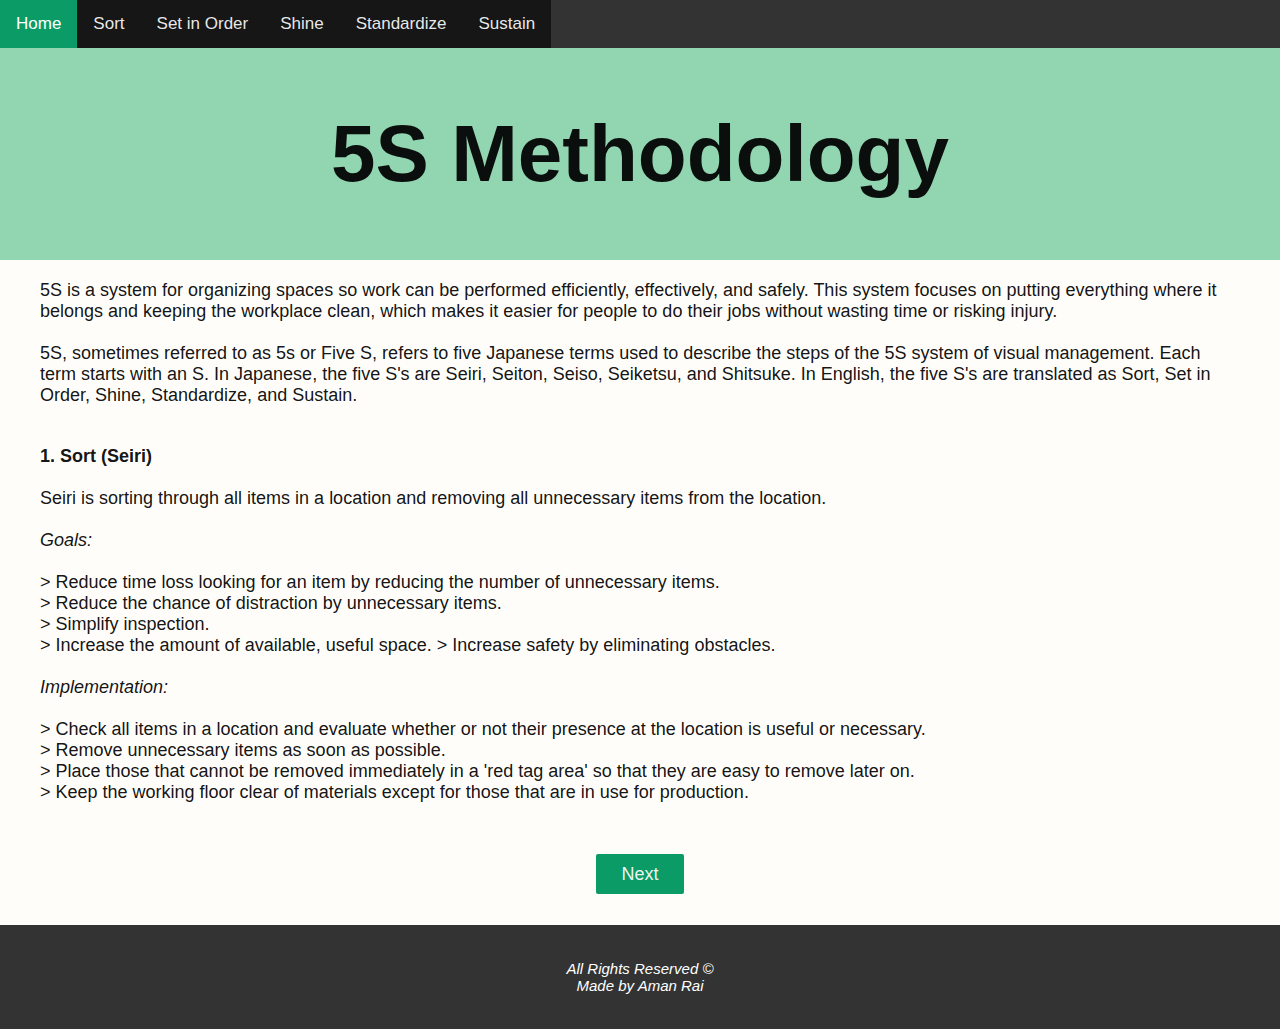
<file: Desktop/5Smethodology-722658a111213ec647222b6d47d8daabdf7a777f/index.html>
<!DOCTYPE html>
<html lang="en">
  <head>
    
    <link
      rel="stylesheet"
      href="https://cdnjs.cloudflare.com/ajax/libs/font-awesome/4.7.0/css/font-awesome.min.css"
    />
    <link rel="stylesheet" href="styles.css" />
    <meta charset="UTF-8" />
    <meta name="viewport" content="width=device-width, initial-scale=1.0" />
    <title>5S Methodology</title>
  </head>
  <body>
    <div class="topnav" id="myTopnav">
      <a href="index.html" class="active">Home</a>
      <a href="#sort">Sort</a>
      <a href="index2.html">Set in Order</a>
      <a href="index3.html">Shine</a>
      <a href="index4.html">Standardize</a>
      <a href="index5.html">Sustain</a>

      <a href="javascript:void(0);" class="icon" onclick="myFunction()">
        <i class="fa fa-bars"></i>
      </a>
    </div>
    <h1 id="page">5S Methodology</h1>
    <div id="para">
      <p>
        5S is a system for organizing spaces so work can be performed
        efficiently, effectively, and safely. This system focuses on putting
        everything where it belongs and keeping the workplace clean, which makes
        it easier for people to do their jobs without wasting time or risking
        injury.
        <br />
        <br />
        5S, sometimes referred to as 5s or Five S, refers to five Japanese terms
        used to describe the steps of the 5S system of visual management. Each
        term starts with an S. In Japanese, the five S's are Seiri, Seiton,
        Seiso, Seiketsu, and Shitsuke. In English, the five S's are translated
        as Sort, Set in Order, Shine, Standardize, and Sustain.
      </p>
      <p>
       <div id="sort"> <b>1. Sort (Seiri)</b> <br />
        <br />
        Seiri is sorting through all items in a location and removing all
        unnecessary items from the location.
        <br />
        <br />
        <i>Goals:</i> <br />
        <br />
        > Reduce time loss looking for an item by reducing the number of
        unnecessary items. <br />
        > Reduce the chance of distraction by unnecessary items. <br />
        > Simplify inspection. <br />
        > Increase the amount of available, useful space. <b></b>> Increase
        safety by eliminating obstacles. <br />
        <br />
        <i>Implementation:</i> <br />
        <br />
        > Check all items in a location and evaluate whether or not their
        presence at the location is useful or necessary. <br />
        > Remove unnecessary items as soon as possible. <br />
        > Place those that cannot be removed immediately in a 'red tag area' so
        that they are easy to remove later on. <br />
        > Keep the working floor clear of materials except for those that are in
        use for production. <br />
        <br /></div>
      </p>
    </div>
    <p class="move"><a id="next" href="index2.html">Next</a></p>
    <footer>
      All Rights Reserved &copy;
      <br />
      Made by Aman Rai
    </footer>
    <script>
      function myFunction() {
        var x = document.getElementById("myTopnav");
        if (x.className === "topnav") {
          x.className += " responsive";
        } else {
          x.className = "topnav";
        }
      }
    </script>
  </body>
</html>
</file>
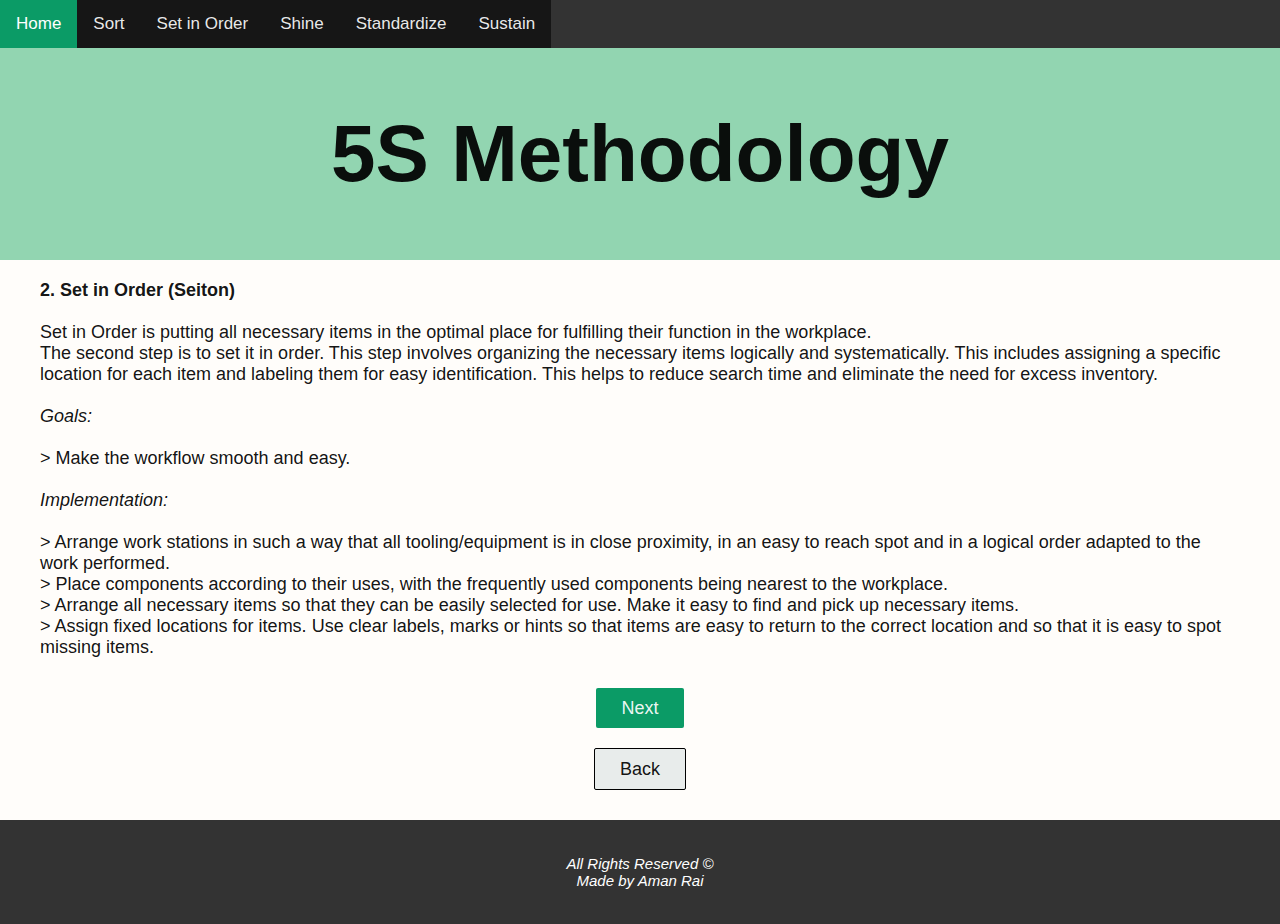
<file: Desktop/5Smethodology-722658a111213ec647222b6d47d8daabdf7a777f/index2.html>
<!DOCTYPE html>
<html lang="en">
  <head>
    <link
      rel="stylesheet"
      href="https://cdnjs.cloudflare.com/ajax/libs/font-awesome/4.7.0/css/font-awesome.min.css"
    />

    <link rel="stylesheet" href="styles.css" />
    <meta charset="UTF-8" />
    <meta name="viewport" content="width=device-width, initial-scale=1.0" />
    <title>5S Methodology</title>
  </head>
  <body>
    <div class="topnav" id="myTopnav">
      <a href="index.html" class="active">Home</a>
      <a href="index.html">Sort</a>
      <a href="index2.html">Set in Order</a>
      <a href="index3.html">Shine</a>
      <a href="index4.html">Standardize</a>
      <a href="index5.html">Sustain</a>

      <a href="javascript:void(0);" class="icon" onclick="myFunction()">
        <i class="fa fa-bars"></i>
      </a>
    </div>
    <h1 id="page">5S Methodology</h1>

    <div id="para">
      <p>
        <b>2. Set in Order (Seiton)</b> <br />
        <br />
        Set in Order is putting all necessary items in the optimal place for
        fulfilling their function in the workplace.
        <br />
        The second step is to set it in order. This step involves organizing the
        necessary items logically and systematically. This includes assigning a
        specific location for each item and labeling them for easy
        identification. This helps to reduce search time and eliminate the need
        for excess inventory.
        <br />
        <br />
        <i>Goals:</i>
        <br />
        <br />
        > Make the workflow smooth and easy.
        <br />
        <br />
        <i>Implementation:</i>
        <br />
        <br />
        > Arrange work stations in such a way that all tooling/equipment is in
        close proximity, in an easy to reach spot and in a logical order adapted
        to the work performed. <br />> Place components according to their uses,
        with the frequently used components being nearest to the workplace.
        <br />> Arrange all necessary items so that they can be easily selected
        for use. Make it easy to find and pick up necessary items. <br />>
        Assign fixed locations for items. Use clear labels, marks or hints so
        that items are easy to return to the correct location and so that it is
        easy to spot missing items.
      </p>
    </div>
    <p class="move"><a id="next" href="index3.html">Next</a></p>
    <p class="move"><a id="prev" href="index.html">Back</a></p>
    <footer>
      All Rights Reserved &copy;
      <br />
      Made by Aman Rai
    </footer>
    <script>
      function myFunction() {
        var x = document.getElementById("myTopnav");
        if (x.className === "topnav") {
          x.className += " responsive";
        } else {
          x.className = "topnav";
        }
      }
    </script>
  </body>
</html>
</file>
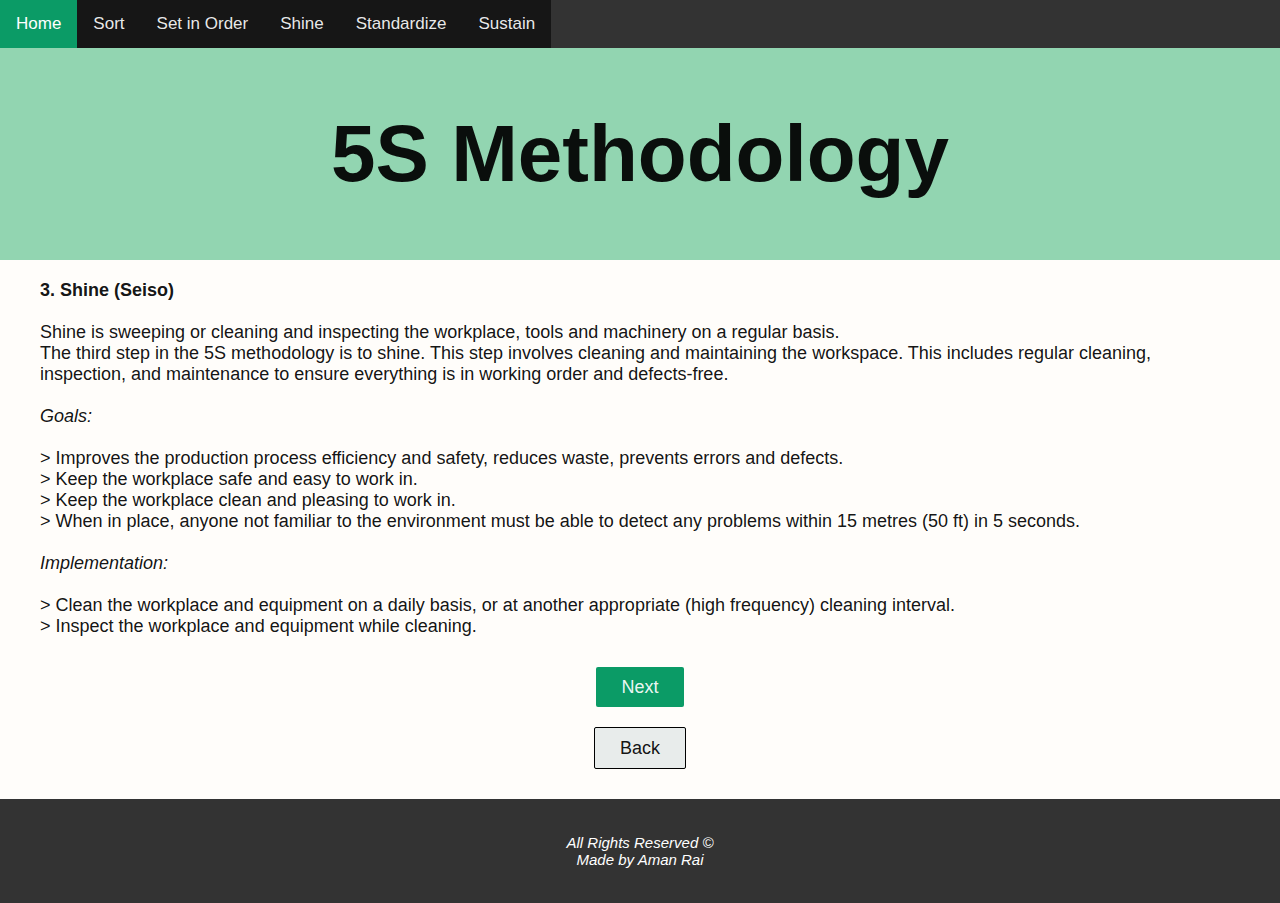
<file: Desktop/5Smethodology-722658a111213ec647222b6d47d8daabdf7a777f/index3.html>
<!DOCTYPE html>
<html lang="en">
  <head>
    <link
      rel="stylesheet"
      href="https://cdnjs.cloudflare.com/ajax/libs/font-awesome/4.7.0/css/font-awesome.min.css"
    />

    <link rel="stylesheet" href="styles.css" />
    <meta charset="UTF-8" />
    <meta name="viewport" content="width=device-width, initial-scale=1.0" />
    <title>5S Methodology</title>
  </head>
  <body>
    <div class="topnav" id="myTopnav">
      <a href="index.html" class="active">Home</a>
      <a href="index.html">Sort</a>
      <a href="index2.html">Set in Order</a>
      <a href="index3.html">Shine</a>
      <a href="index4.html">Standardize</a>
      <a href="index5.html">Sustain</a>

      <a href="javascript:void(0);" class="icon" onclick="myFunction()">
        <i class="fa fa-bars"></i>
      </a>
    </div>
    <h1 id="page">5S Methodology</h1>

    <div id="para">
      <p>
        <b>3. Shine (Seiso)</b> <br />
        <br />
        Shine is sweeping or cleaning and inspecting the workplace, tools and
        machinery on a regular basis.
        <br />
        The third step in the 5S methodology is to shine. This step involves
        cleaning and maintaining the workspace. This includes regular cleaning,
        inspection, and maintenance to ensure everything is in working order and
        defects-free.
        <br />
        <br />
        <i>Goals:</i>
        <br />
        <br />
        > Improves the production process efficiency and safety, reduces waste,
        prevents errors and defects.
        <br />
        > Keep the workplace safe and easy to work in.
        <br />
        > Keep the workplace clean and pleasing to work in.
        <br />
        > When in place, anyone not familiar to the environment must be able to
        detect any problems within 15 metres (50 ft) in 5 seconds.
        <br />
        <br />
        <i>Implementation:</i>
        <br />
        <br />
        > Clean the workplace and equipment on a daily basis, or at another
        appropriate (high frequency) cleaning interval. <br />> Inspect the
        workplace and equipment while cleaning. <br />
      </p>
    </div>
    <p class="move"><a id="next" href="index4.html">Next</a></p>
    <p class="move"><a id="prev" href="index2.html">Back</a></p>
    <footer>
      All Rights Reserved &copy;
      <br />
      Made by Aman Rai
    </footer>
    <script>
      function myFunction() {
        var x = document.getElementById("myTopnav");
        if (x.className === "topnav") {
          x.className += " responsive";
        } else {
          x.className = "topnav";
        }
      }
    </script>
  </body>
</html>
</file>
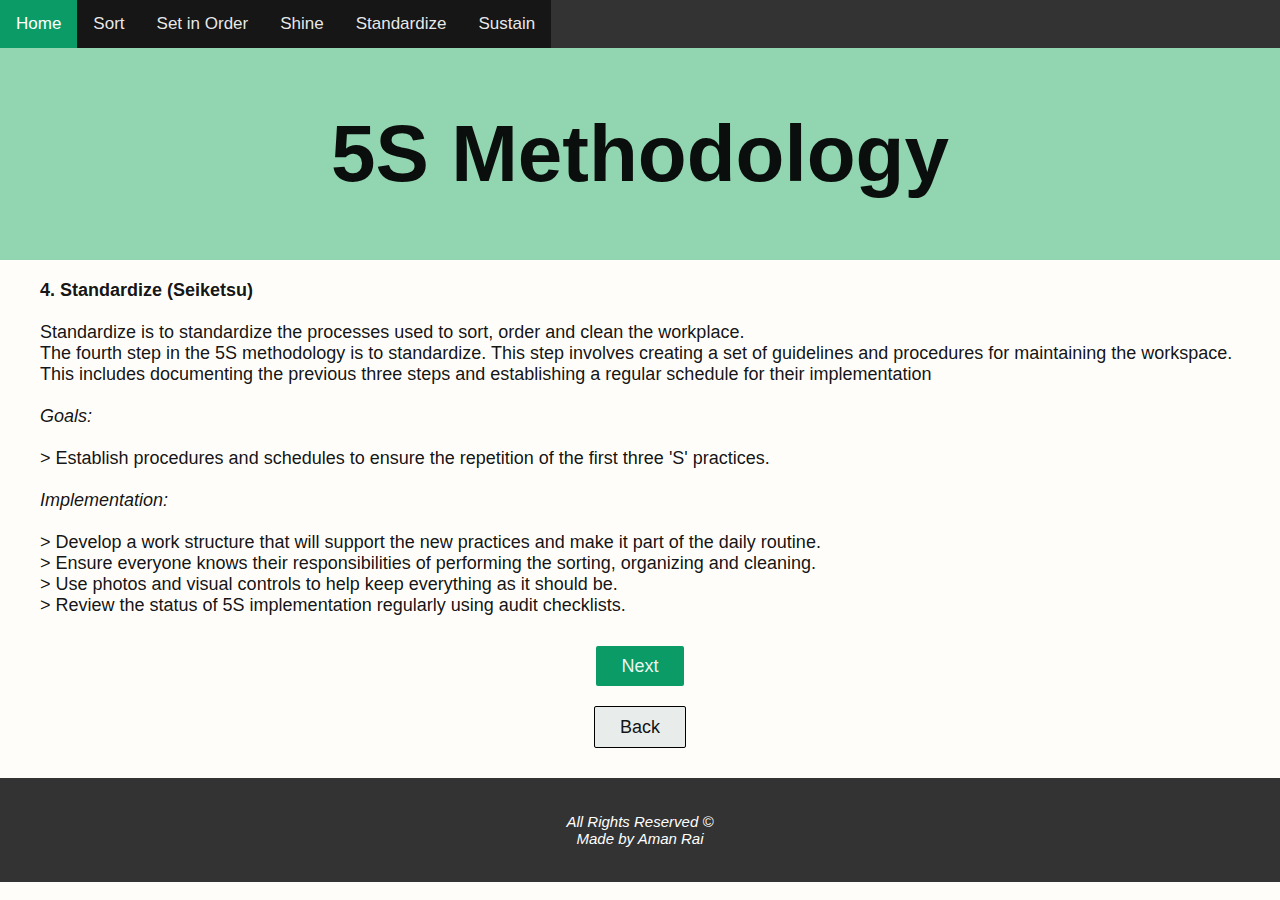
<file: Desktop/5Smethodology-722658a111213ec647222b6d47d8daabdf7a777f/index4.html>
<!DOCTYPE html>
<html lang="en">
  <head>
    <link
      rel="stylesheet"
      href="https://cdnjs.cloudflare.com/ajax/libs/font-awesome/4.7.0/css/font-awesome.min.css"
    />

    <link rel="stylesheet" href="styles.css" />
    <meta charset="UTF-8" />
    <meta name="viewport" content="width=device-width, initial-scale=1.0" />
    <title>5S Methodology</title>
  </head>
  <body>
    <div class="topnav" id="myTopnav">
      <a href="index.html" class="active">Home</a>
      <a href="index.html">Sort</a>
      <a href="index2.html">Set in Order</a>
      <a href="index3.html">Shine</a>
      <a href="index4.html">Standardize</a>
      <a href="index5.html">Sustain</a>

      <a href="javascript:void(0);" class="icon" onclick="myFunction()">
        <i class="fa fa-bars"></i>
      </a>
    </div>
    <h1 id="page">5S Methodology</h1>

    <div id="para">
      <p>
        <b>4. Standardize (Seiketsu)</b> <br />
        <br />
        Standardize is to standardize the processes used to sort, order and
        clean the workplace.
        <br />
        The fourth step in the 5S methodology is to standardize. This step
        involves creating a set of guidelines and procedures for maintaining the
        workspace. This includes documenting the previous three steps and
        establishing a regular schedule for their implementation
        <br />
        <br />
        <i>Goals:</i>
        <br />
        <br />
        > Establish procedures and schedules to ensure the repetition of the
        first three 'S' practices.
        <br />
        <br />
        <i>Implementation:</i>
        <br />
        <br />
        > Develop a work structure that will support the new practices and make
        it part of the daily routine. <br />> Ensure everyone knows their
        responsibilities of performing the sorting, organizing and cleaning.
        <br />> Use photos and visual controls to help keep everything as it
        should be.<br />> Review the status of 5S implementation regularly using
        audit checklists.
      </p>
    </div>
    <p class="move"><a id="next" href="index5.html">Next</a></p>
    <p class="move"><a id="prev" href="index3.html">Back</a></p>
    <footer>
      All Rights Reserved &copy;
      <br />
      Made by Aman Rai
    </footer>
    <script>
      function myFunction() {
        var x = document.getElementById("myTopnav");
        if (x.className === "topnav") {
          x.className += " responsive";
        } else {
          x.className = "topnav";
        }
      }
    </script>
  </body>
</html>
</file>
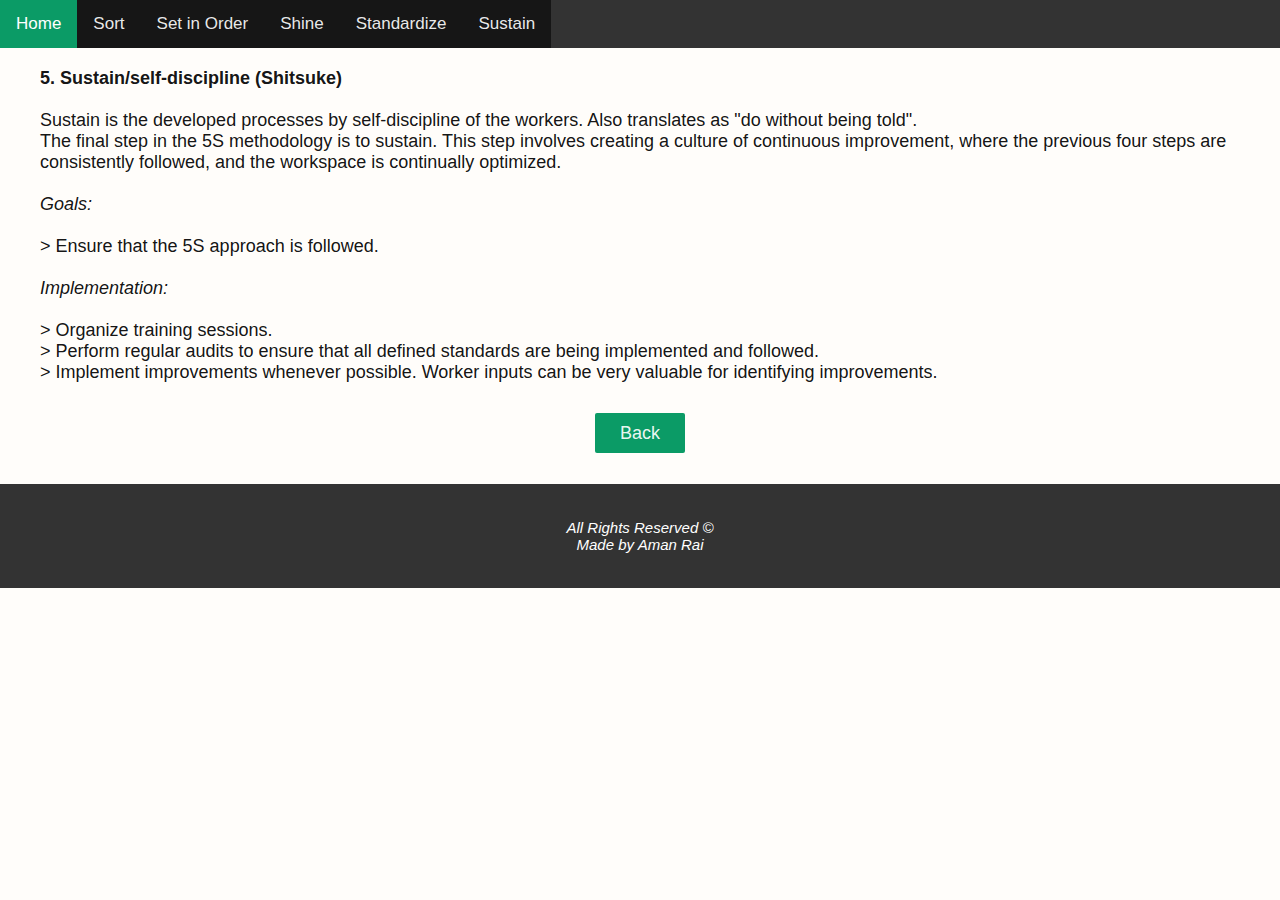
<file: Desktop/5Smethodology-722658a111213ec647222b6d47d8daabdf7a777f/index5.html>
<!DOCTYPE html>
<html lang="en">
  <head>
    <link
      rel="stylesheet"
      href="https://cdnjs.cloudflare.com/ajax/libs/font-awesome/4.7.0/css/font-awesome.min.css"
    />
    <link rel="stylesheet" href="styles.css" />
    <meta charset="UTF-8" />
    <meta name="viewport" content="width=device-width, initial-scale=1.0" />
    <title>5S Methodology</title>
  </head>
  <body>
    <div class="topnav" id="myTopnav">
      <a href="index.html" class="active">Home</a>
      <a href="index.html">Sort</a>
      <a href="index2.html">Set in Order</a>
      <a href="index3.html">Shine</a>
      <a href="index4.html">Standardize</a>
      <a href="index5.html">Sustain</a>

      <a href="javascript:void(0);" class="icon" onclick="myFunction()">
        <i class="fa fa-bars"></i>
      </a>
    </div>
    <div id="para">
      <p>
        <b>5. Sustain/self-discipline (Shitsuke)</b> <br />
        <br />
        Sustain is the developed processes by self-discipline of the workers.
        Also translates as "do without being told".
        <br />
        The final step in the 5S methodology is to sustain. This step involves
        creating a culture of continuous improvement, where the previous four
        steps are consistently followed, and the workspace is continually
        optimized.

        <br />
        <br />
        <i>Goals:</i>
        <br />
        <br />
        > Ensure that the 5S approach is followed.
        <br />
        <br />
        <i>Implementation:</i>
        <br />
        <br />
        > Organize training sessions. <br />> Perform regular audits to ensure
        that all defined standards are being implemented and followed. <br />>
        Implement improvements whenever possible. Worker inputs can be very
        valuable for identifying improvements.
      </p>
    </div>
    <p class="move"><a id="next" href="index4.html">Back</a></p>

    <footer>
      All Rights Reserved &copy;
      <br />
      Made by Aman Rai
    </footer>
    <script>
      function myFunction() {
        var x = document.getElementById("myTopnav");
        if (x.className === "topnav") {
          x.className += " responsive";
        } else {
          x.className = "topnav";
        }
      }
    </script>
  </body>
</html>
</file>
<file: Desktop/5Smethodology-722658a111213ec647222b6d47d8daabdf7a777f/styles.css>
* {
  margin: 0;
  padding: 0;
  background-color: rgba(255, 253, 249, 0.884);
}

body {
  overflow-x: hidden;

  transition: 0.5s;
}

#page {
  text-align: center;

  font-size: 80px;
  font-family: "Segoe UI", Tahoma, Geneva, Verdana, sans-serif;
  position: relative;
  background-color: rgba(34, 172, 103, 0.493);
  color: rgba(0, 0, 0, 0.932);

  padding: 60px;
}

p,
#sort {
  margin: 20px 40px 40px 40px;
  color: rgba(0, 0, 0, 0.932);
  font-size: 18px;
  font-family: "Segoe UI", Tahoma, Geneva, Verdana, sans-serif;
}

#next {
  background-color: #0b9b66;
  border-radius: 2px;
  color: rgba(255, 255, 255, 0.932);
  padding-top: 10px;
  padding-left: 25px;
  padding-right: 25px;
  padding-bottom: 10px;
  border: solid 0px black;
  text-decoration: none;
  font-family: "Segoe UI", Tahoma, Geneva, Verdana, sans-serif;
}
.move {
  text-align: center;
}
#next:hover {
  color: white;
  background-color: #000000;
}
#prev {
  background-color: #e8eceb;
  border-radius: 2px;
  color: rgba(0, 0, 0, 0.932);
  padding-top: 10px;
  padding-left: 25px;
  padding-right: 25px;
  padding-bottom: 10px;
  border: solid 1px black;
  text-decoration: none;
  font-family: "Segoe UI", Tahoma, Geneva, Verdana, sans-serif;
}

footer {
  font-family: "Segoe UI", Tahoma, Geneva, Verdana, sans-serif;
  text-align: center;
  font-size: 15px;
  font-style: italic;
  padding: 35px;
  color: white;
  background-color: #333;
}

.topnav {
  scroll-behavior: smooth;
  overflow: hidden;
  background-color: #333;
  font-family: "Segoe UI", Tahoma, Geneva, Verdana, sans-serif;
}

.topnav a {
  float: left;
  display: block;
  color: #ffffffe8;
  background-color: rgba(0, 0, 0, 0.562);
  text-align: center;
  padding: 14px 16px;
  text-decoration: none;
  font-size: 17px;
  transition: 0.4s;

  scroll-behavior: smooth;
}

.topnav a:hover {
  background-color: #c5c2c2f6;
  color: black;
}

.topnav a.active {
  background-color: #0b9b66;
  color: white;
}

.topnav .icon {
  display: none;
}

@media screen and (max-width: 600px) {
  .topnav a:not(:first-child) {
    display: none;
  }
  .topnav a.icon {
    float: right;
    display: block;
  }
  #page {
    font-size: 30px;
    padding: 45px;
  }
}

@media screen and (max-width: 600px) {
  .topnav.responsive {
    position: relative;
  }
  .topnav.responsive .icon {
    position: absolute;
    right: 0;
    top: 0;
  }
  .topnav.responsive a {
    float: none;
    display: block;
    text-align: left;
  }
  p,
  #sort {
    font-size: 16px;
  }
}

.fa-bars {
  background-color: rgba(0, 0, 0, 0);
  color: white;
}
</file>
